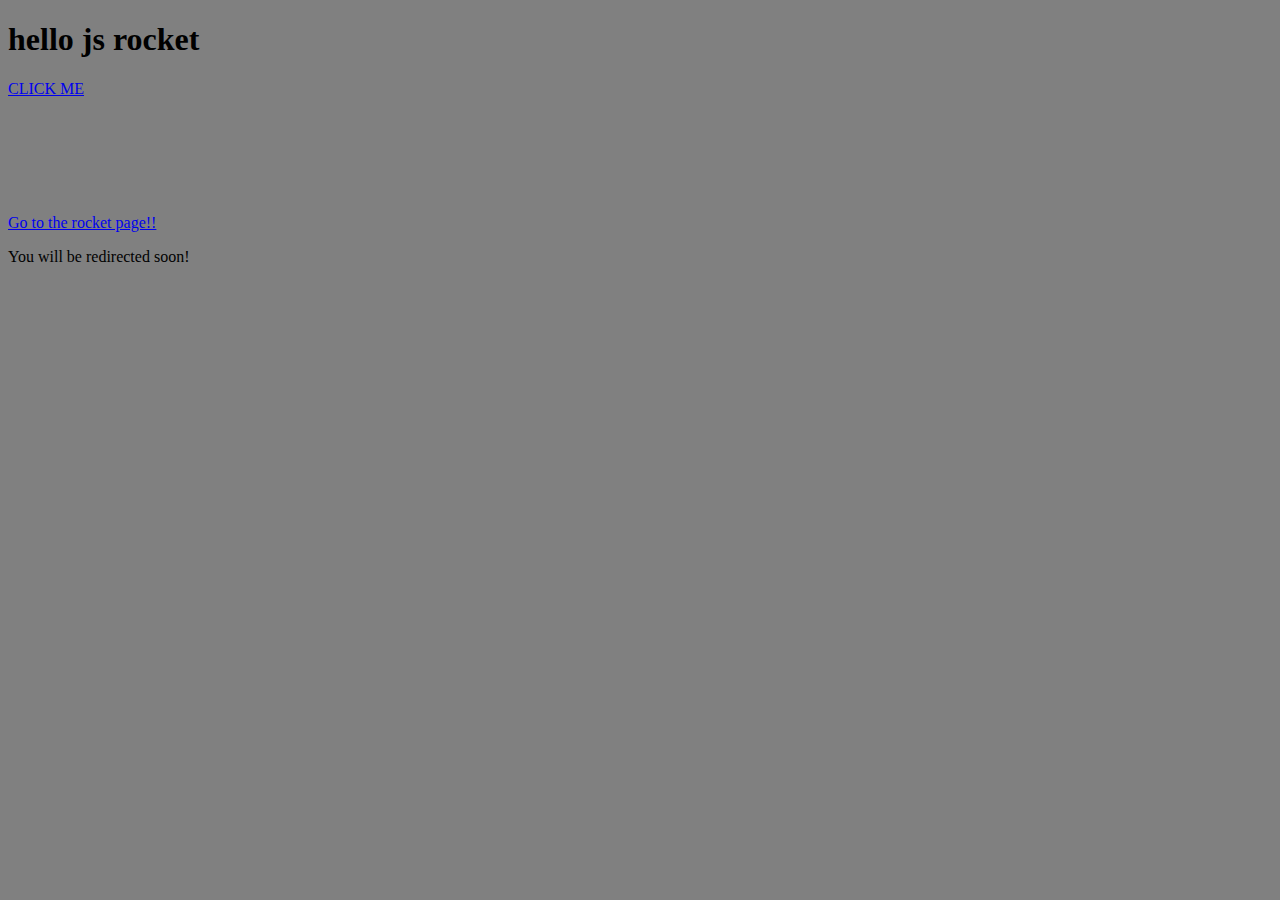
<file: index.html>
<!DOCTYPE html>
<html lang="en" dir="ltr">
  <head>
    <title>JS Rocket</title>
    <script type="text/javascript" src="js/script.js"></script>
    <link rel="stylesheet" type="text/css" href="css/style.css">
  </head>
  <body>
    <h1>hello js rocket</h1>
    <a href="#" onclick="doCoolStuff();">
      CLICK ME</a>

    <div class="cool" id="cool">
      <p>Hello I'm cool!</p>
    </div>

    <a href="rocket.html">Go to the rocket page!!</a>
    <p>You will be redirected soon!</p>

  </body>
</html>
</file>
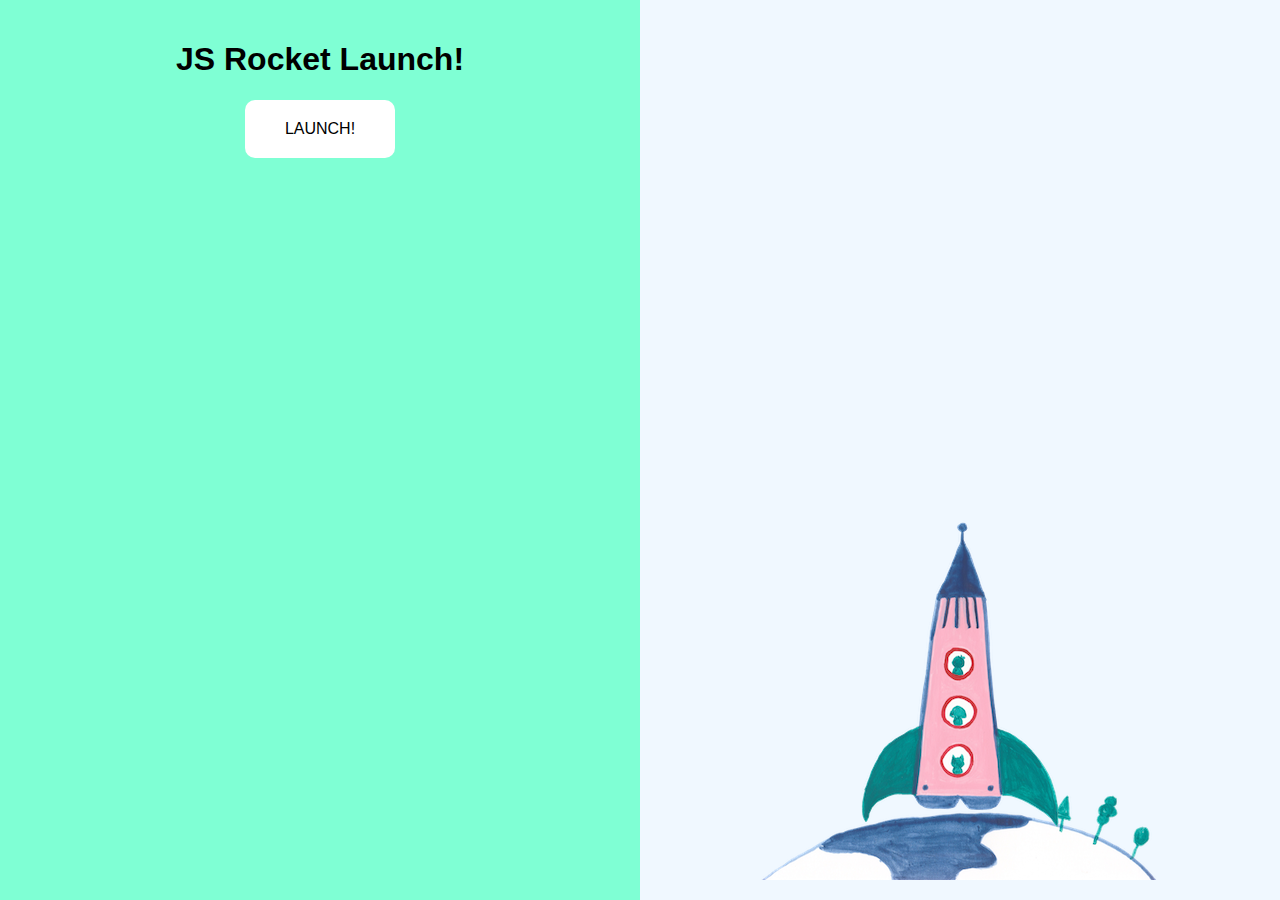
<file: rocket.html>
<!DOCTYPE html>
<html>
<head>
  <title>Rocket Launch sequence!</title>
  <link rel="stylesheet" type="text/css" href="css/rocket.css">
  <script type="text/javascript" src="js/rocket.js"></script>
</head>
<body class="body-state1">
  <div class="left">
      <div class="interface state1">
        <h1>JS Rocket Launch!</h1>
        <a href="#" class="button" onclick="changeState(2);">Launch!</a>
      </div>
       <div class="interface state2">
        <h1 id="countdown">10</h1>
        <a href="#" onclick="changeState(1);">Abort!</a>
      </div>
       <div class="interface state3">
        <h1>Lift Off!</h1>
      </div>
       <div class="interface state4">
        <h1>Well Done!</h1>
        <a href="#" class="button" onclick="changeState(1);">Do it again!</a>
      </div>
      <div class="interface state5">
        <h1>Oh No!!!!</h1>
        <a href="#" class="button" onclick="changeState(1);">Try Again!</a>
      </div>
  </div>
  <div class="right">
      <div class="ground"></div>
      <div class="rocket"></div>
  </div>
</body>
</html>
</file>
<file: css/style.css>
body {
  background-color: grey;
}

.cool{
  visibility: hidden;
  width: 100px;
  height: 100px;
  background-color: green;
  transition: background-color 2s;
}

.cool.red{
  visibility: visible;
  background-color: red;
}
</file>
<file: css/rocket.css>
body {
  font-family: 'helvetica', 'arial', sans-serif;
}

.left{
  background-color: aquamarine;
  position: fixed;
  width: 50%;
  height: 100%;
  top:0;
  left:0;
}

.interface{
  text-align: center;
  padding: 20px;

}

a.button{
  display: inline-block;
  background-color: white;
  color: black;
  padding: 20px 40px;
  text-transform: uppercase;
  text-decoration: none;
  border-radius: 10px;
  transition: color 300ms;
}

a:hover{
  color: red;
}

.right{
  background-color: aliceblue;
  position: fixed;
  width: 50%;
  height: 100%;
  top:0;
  right:0;
}

.ground {
  position: absolute;
  left: 50%;
  bottom: 20px;
  width: 400px;
  height: 92px;
  margin-left: -200px;
  background: url('../img/ground.png') no-repeat 0 0;
}

.rocket {
  position: absolute;
  left: 50%;
  bottom: 20px;
  width: 348px;
  height: 360px;
  margin-left: -100px;
  background: url('../img/rocket-state1.png') no-repeat 0 0;
  transition: bottom 1000ms;
}

body.body-state1 .rocket{
  transition: none;
}

/* rocket bg image */

body.body-state2 .rocket {
  bottom: 80px;
  background-image: url('../img/rocket-state2.png');
}

body.body-state3 .rocket,
body.body-state4 .rocket {
  background-image: url('../img/rocket-state3.png');
}

body.body-state5 .rocket {
  bottom: 120px;
  margin-left: -174px;
  background-image: url('../img/boom.png');
}

body.body-state3 .rocket,
body.body-state4 .rocket  {
  bottom: 1000px;
}

.state1,
.state2,
.state3,
.state4,
.state5{
  display: none;
}


body.body-state1 .state1 {display: block;}
body.body-state2 .state2 {display: block;}
body.body-state3 .state3 {display: block;}
body.body-state4 .state4 {display: block;}
body.body-state5 .state5 {display: block;}


a{

}

a.button{

}
</file>
